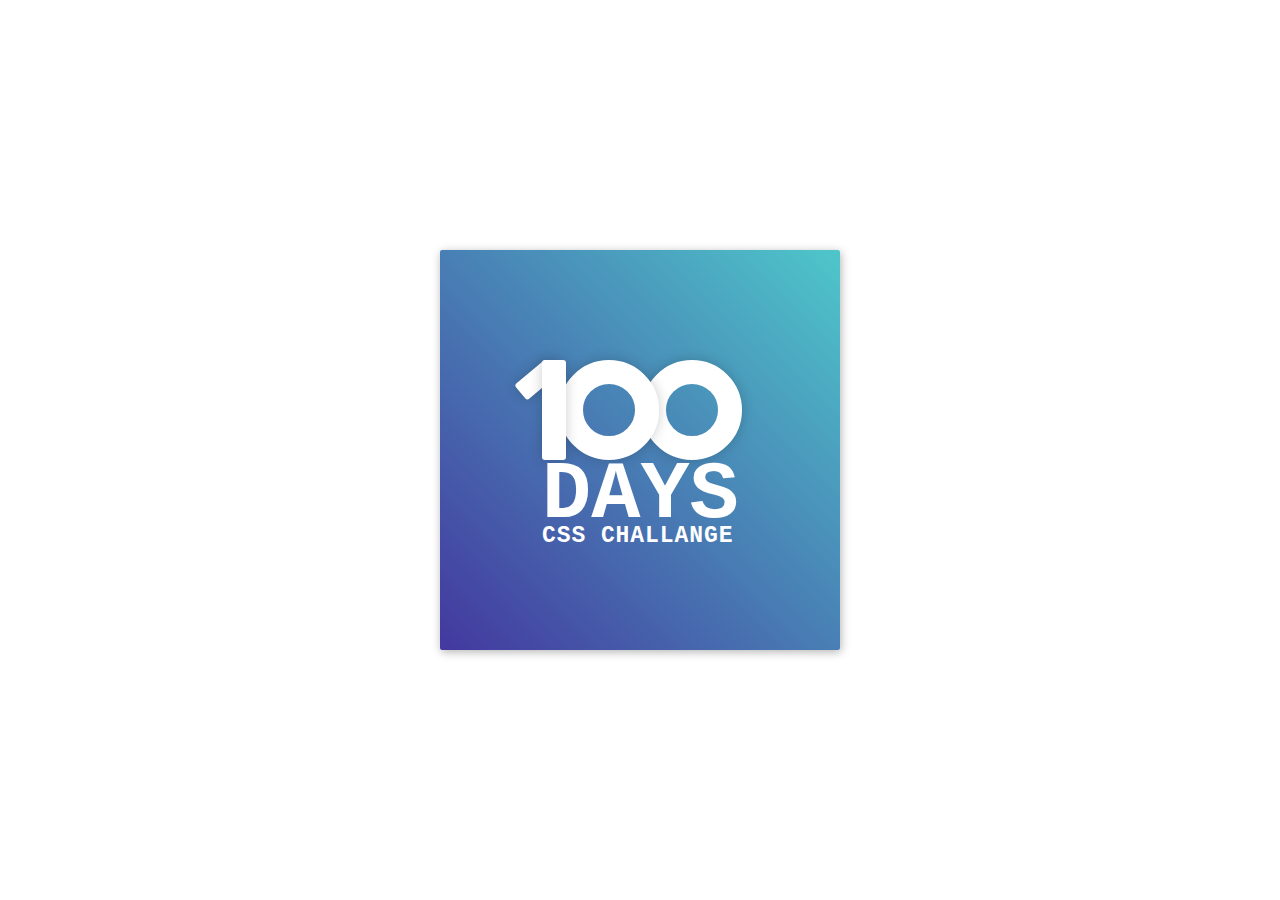
<file: #Day1/index.html>
<!DOCTYPE html>
<html lang="en">
<head>
    <meta charset="UTF-8">
    <meta name="viewport" content="width=device-width, initial-scale=1.0">
    <title>100 Day Of CSS | #Day 1</title>
    <!-- ! CSS -->
    <link rel="stylesheet" href="style.css">
</head>
<body>
    <div class="container">
        <div class="center">
        <div class="number">
            <div class="numberoneone"></div>
            <div class="numberonetwo"></div>
            <div class="numbertwo"></div>
            <div class="numberthree"></div>
        </div>
        <div class="days">DAYS</div>
        <div class="text">CSS CHALLANGE</div>
    </div>
</div>
</body>
</html>
</file>
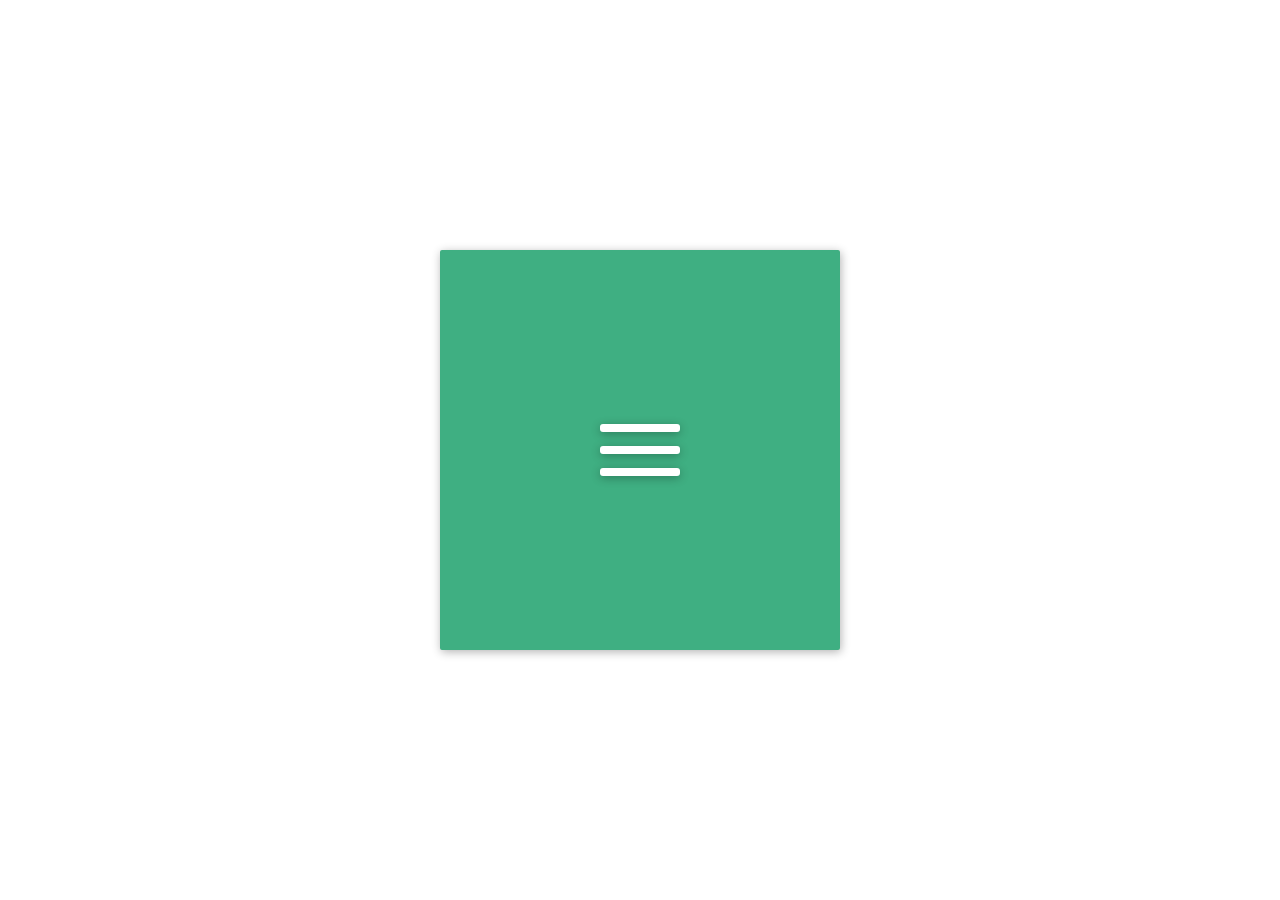
<file: #Day2/index.html>
<!DOCTYPE html>
<html lang="en">
<head>
    <meta charset="UTF-8">
    <meta name="viewport" content="width=device-width, initial-scale=1.0">
    <title>100 Day Of CSS | #Day 2</title>
    <!-- ! CSS -->
    <link rel="stylesheet" href="style.css">
</head>
<body>
    
    <div class="frame">
        <div class="center">
          <div class="menu-icon">
            <div class="line-1 no-animation"></div>
            <div class="line-2 no-animation"></div>
            <div class="line-3 no-animation"></div>
          </div>
        </div>
      </div>

    <!-- ! Javascript -->
    <script src="script.js"></script>
</body>
</html>
</file>
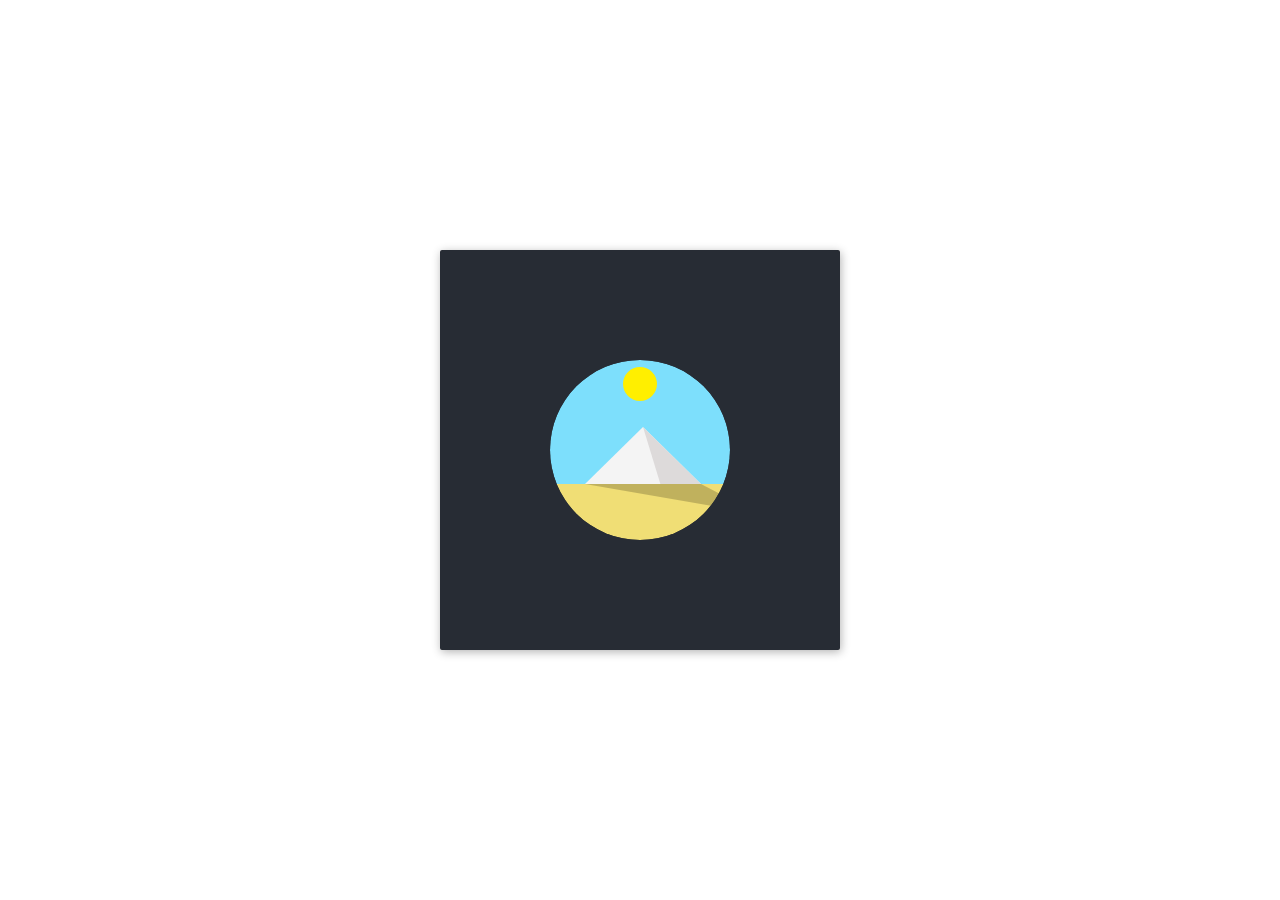
<file: #Day3/index.html>
<!DOCTYPE html>
<html lang="en">
<head>
    <meta charset="UTF-8">
    <meta name="viewport" content="width=device-width, initial-scale=1.0">
    <title>100 Day Of CSS | #Day3</title>
    <!-- ! CSS -->
    <link rel="stylesheet" href="style.css">
</head>
<body>
    <div class="frame">
  <div class="center">
    <div class="circle">
			<div class="sky"></div>
			<div class="sun"></div>
			<div class="side-left"></div>
			<div class="side-right"></div>
			<div class="shadow"></div>
			<div class="ground"></div>
		</div>
  </div>
</div>
</body>
</html>
</file>
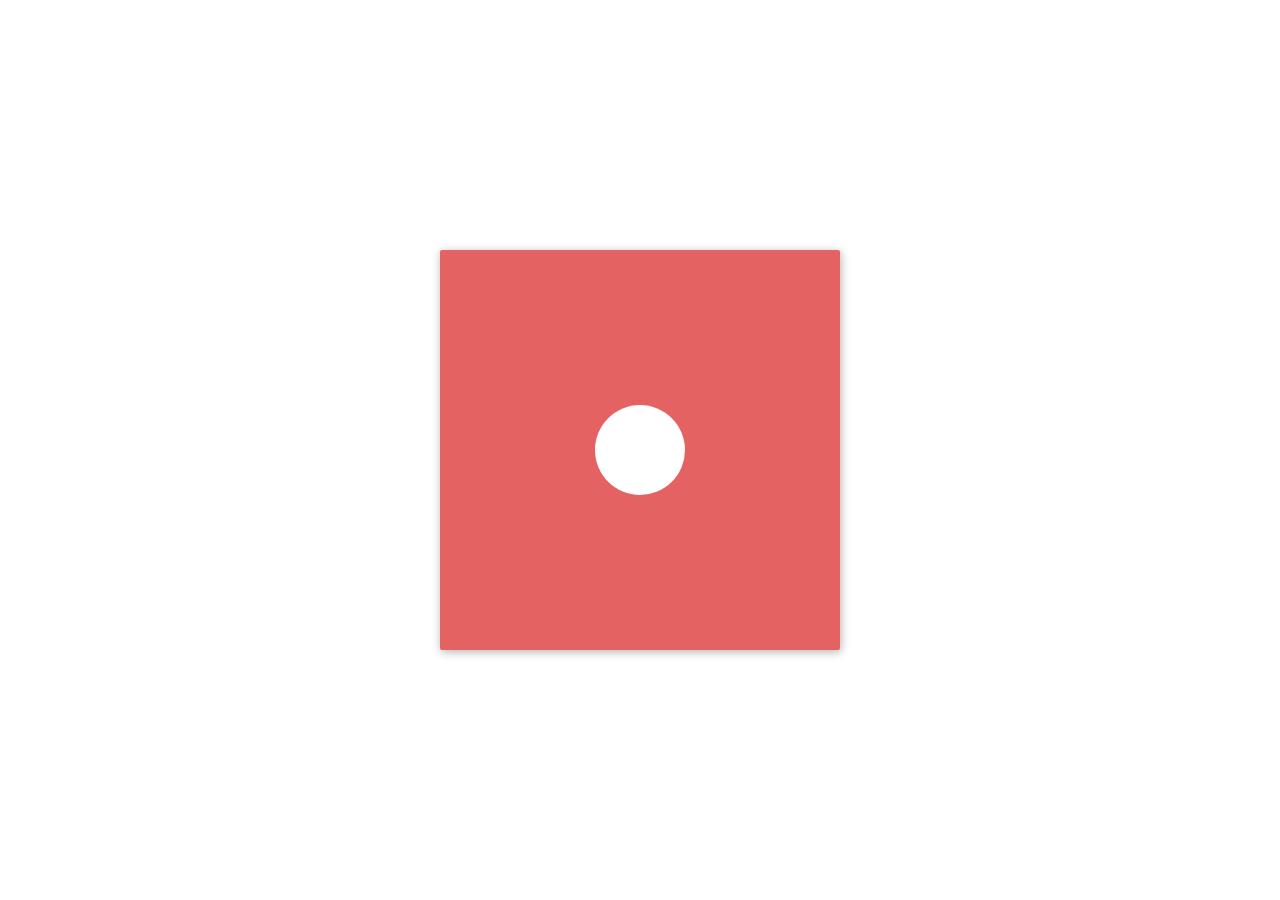
<file: #Day4/index.html>
<!DOCTYPE html>
<html lang="en">
<head>
    <meta charset="UTF-8">
    <meta name="viewport" content="width=device-width, initial-scale=1.0">
    <title>100 Day Of CSS | #Day4</title>
    <!-- ! CSS -->
    <link rel="stylesheet" href="style.css">
</head>
<body>
    <div class="frame">
        <div class="center">
              <div class="dot-1"></div>
              <div class="dot-2"></div>
              <div class="dot-3"></div>
        </div>
      </div>
</body>
</html>
</file>
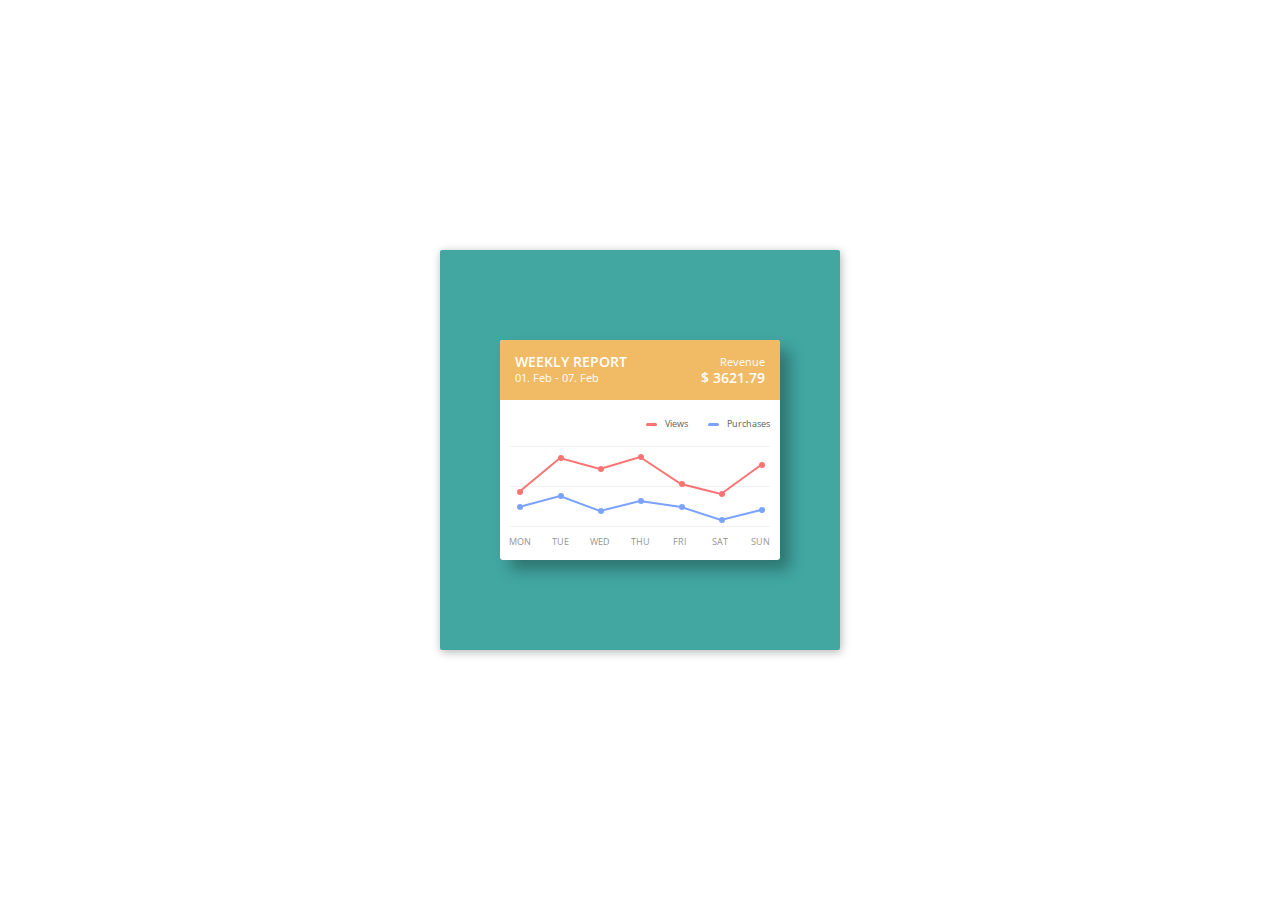
<file: #Day5/index.html>
<!DOCTYPE html>
<html lang="en">
<head>
    <meta charset="UTF-8">
    <meta name="viewport" content="width=device-width, initial-scale=1.0">
    <title>100 Day Of CSS | #Day 5</title>
    <!-- ! CSS -->
    <link rel="stylesheet" href="style.css">
</head>
<body>
    <div class="frame">
  <div class="card">
  	<div class="header">
			<span class="title big">Weekly report</span>
			<span class="date small">01. Feb - 07. Feb</span>
			<span class="type small">Revenue</span>
			<span class="value big">$ 3621.79</span>
		</div>
		<div class="clearfix"></div>
		<div class="parameter">
			<span class="red">Views</span>
			<span class="blue">Purchases</span>
		</div>
		<div class="statistic">
			<div class="line-1"></div>
			<div class="line-2"></div>
			<div class="line-3"></div>
			<div class="data red">
				<svg>
					<polyline points="9,46 50,12 90,23 130,11 171,38 211,48 251,19"></polyline>    
				</svg>
				<div class="points">
					<div class="point-1">
						<div class="tooltip">458</div>
					</div>
					<div class="point-2">
						<div class="tooltip">812</div>
					</div>
					<div class="point-3">
						<div class="tooltip">746</div>
					</div>
					<div class="point-4">
						<div class="tooltip">877</div>
					</div>
					<div class="point-5">
						<div class="tooltip">517</div>
					</div>
					<div class="point-6">
						<div class="tooltip">434</div>
					</div>
					<div class="point-7">
						<div class="tooltip">458</div>
					</div>
				</div>
			</div>
			<div class="data blue">
				<svg>
					<polyline points="9,61 50,50 90,65 130,55 171,61 211,74 251,64"></polyline>    
				</svg>
				<div class="points">
					<div class="point-1">
						<div class="tooltip">26</div>
					</div>
					<div class="point-2">
						<div class="tooltip">41</div>
					</div>
					<div class="point-3">
						<div class="tooltip">22</div>
					</div>
					<div class="point-4">
						<div class="tooltip">36</div>
					</div>
					<div class="point-5">
						<div class="tooltip">25</div>
					</div>
					<div class="point-6">
						<div class="tooltip">13</div>
					</div>
					<div class="point-7">
						<div class="tooltip">20</div>
					</div>
				</div>
			</div>
		</div>
		<div class="days">
			<span class="day">Mon</span>
			<span class="day">Tue</span>
			<span class="day">Wed</span>
			<span class="day">Thu</span>
			<span class="day">Fri</span>
			<span class="day">Sat</span>
			<span class="day">Sun</span>
		</div>
  </div>
</div>
</body>
</html>
</file>
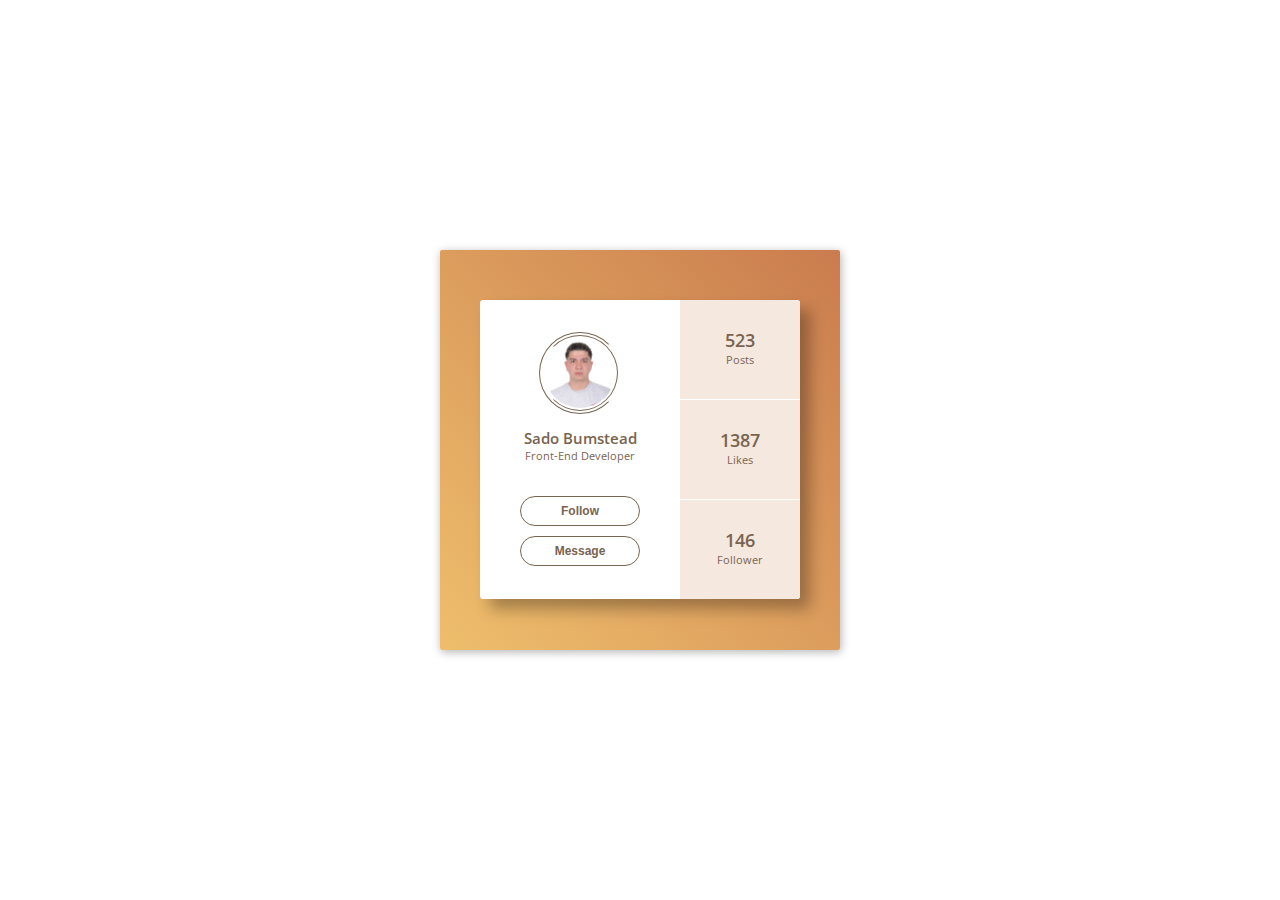
<file: #Day6/index.html>
<!DOCTYPE html>
<html lang="en">
<head>
    <meta charset="UTF-8">
    <meta name="viewport" content="width=device-width, initial-scale=1.0">
    <title>100 Day Of Css | #Day 6</title>
    <!-- ! CSS -->
    <link rel="stylesheet" href="style.css">
</head>
<body>
    <div class="frame">
        <div class="center">
            <div class="profile">
                <div class="image">
                    <div class="circle-1"></div>
                    <div class="circle-2"></div>
                    <img src="./img/cv.jpg" width="70" height="70" alt="SadoBumstead">
                </div>
                <div class="name">Sado Bumstead</div>
                <div class="job">Front-End Developer</div>
                <div class="actions">
                    <button class="btn">Follow</button>
                    <button class="btn">Message</button>
                </div>
            </div>
            <div class="stats">
                <div class="box">
                    <span class="value">523</span>
                    <span class="parameter">Posts</span>
                </div>
                <div class="box">
                    <span class="value">1387</span>
                    <span class="parameter">Likes</span>
                </div>
                <div class="box">
                    <span class="value">146</span>
                    <span class="parameter">Follower</span>
                </div>
            </div>
        </div>
    </div>
</body>
</html>
</file>
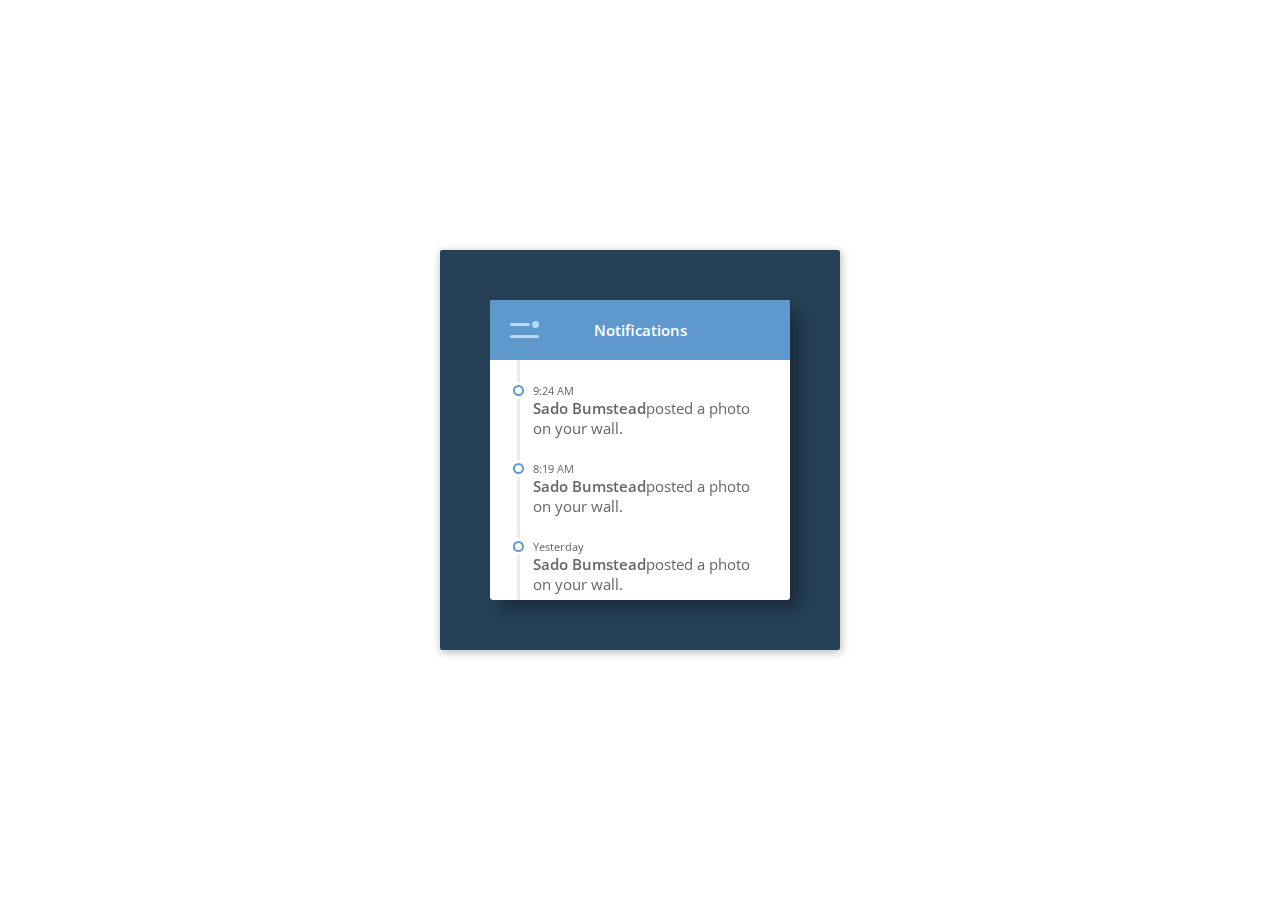
<file: #Day7/index.html>
<!DOCTYPE html>
<html lang="en">
  <head>
    <meta charset="UTF-8" />
    <meta name="viewport" content="width=device-width, initial-scale=1.0" />
    <title>#Day 7</title>
    <link rel="stylesheet" href="style.css">
  </head>
  <body>
    <div class="frame">
        <div class="panel">
            <div class="header">
                <div class="menu-icon">
                    <div class="dash-top"></div>
                    <div class="dash-bottom"></div>
                    <div class="circle"></div>
                </div>
                <span class="title">Notifications</span>
                <input type="text" class="search-input" placeholder="Search...">
                <div class="fa fa-search search-icon"></div>
            </div>
            <div class="notifications clearfix">
            <div class="line"></div>
            <div class="notification">
                <div class="circle"></div>
                <span class="time">9:24 AM</span>
                <p><b>Sado Bumstead</b>posted a photo on your wall.</p>
            </div>
            <div class="notification">
                <div class="circle"></div>
                <span class="time">8:19 AM</span>
                <p><b>Sado Bumstead</b>posted a photo on your wall.</p>
            </div>
            <div class="notification">
                <div class="circle"></div>
                <span class="time">Yesterday</span>
                <p><b>Sado Bumstead</b>posted a photo on your wall.</p>
            </div>
        </div>
        </div>
        <div class="menu">
            <ul>
                <li><span class="fa fa-dashboard"></span>Dashboard</li>
                <li><span class="fa fa-user"></span>Profile</li>
                <li><span class="fa fa-bell"></span>Notifications</li>
                <li><span class="fa fa-comments"></span>Messages</li>
                <li><span class="fa fa-gear"></span>Settings</li>
            </ul>
        </div>
    </div>
    <script src="script.js"></script>
  </body>
</html>
</file>
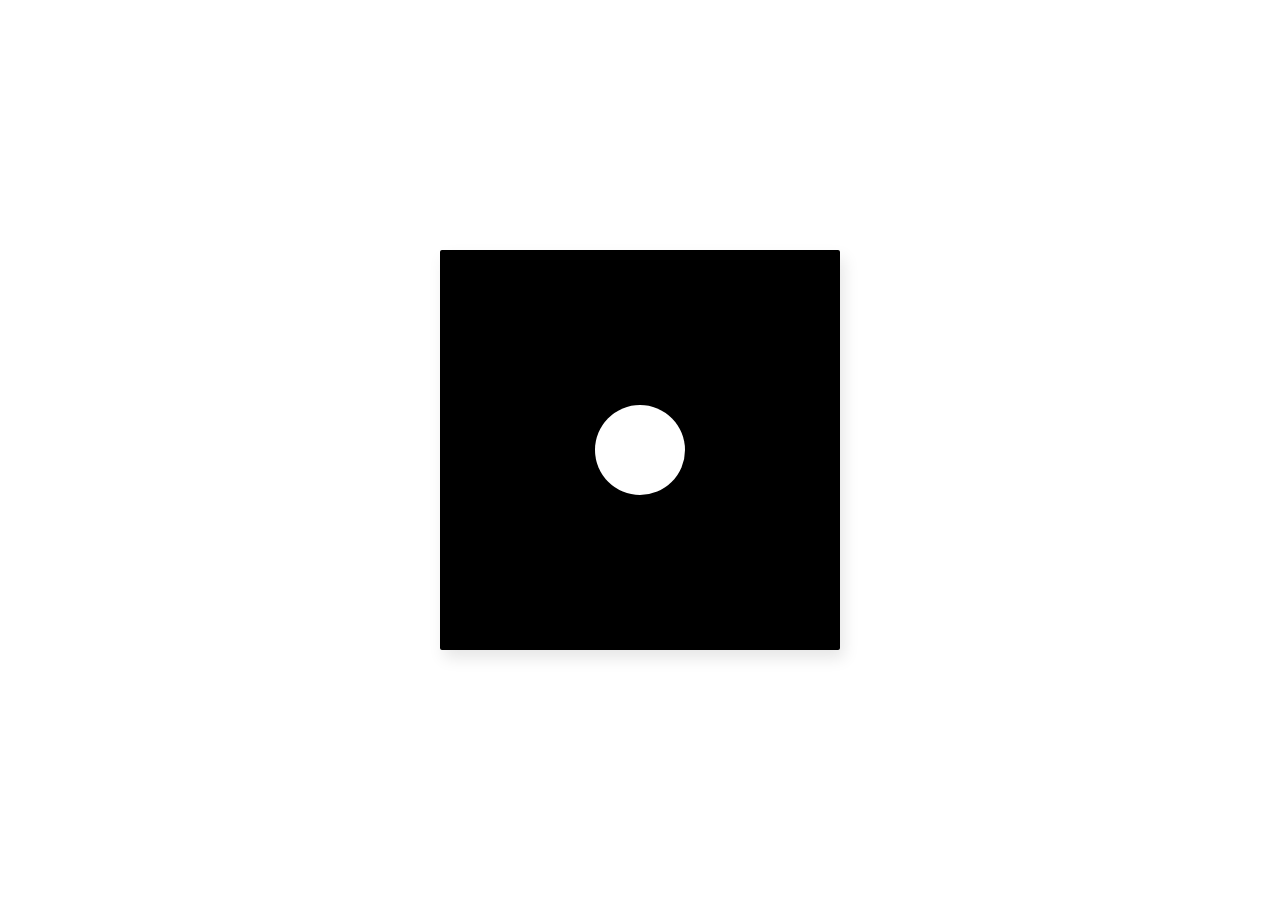
<file: #Day8/index.html>
<!DOCTYPE html>
<html lang="en">
<head>
    <meta charset="UTF-8">
    <meta name="viewport" content="width=device-width, initial-scale=1.0">
    <title>Day #8</title>
    <!-- ! CSS -->
    <link rel="stylesheet" href="style.css">
</head>
<body>
    <div class="frame">
        <div class="center">
              
              <div class="circle c1"></div>
              <div class="circle c2"></div>
              <div class="circle c3"></div>
              <div class="circle c4"></div>
              <div class="circle c5"></div>
              <div class="circle c6"></div>
              <div class="circle c7"></div>
              <div class="circle c8"></div>
              <div class="circle c9"></div>
              <div class="circle c10"></div>
              <div class="circle c10"></div>
        </div>
      </div>
</body>
</html>
</file>
<file: #Day1/style.css>
* {
  box-sizing: border-box;
  margin: 0;
  padding: 0;
}

.container {
  position: absolute;
  top: 50%;
  left: 50%;
  width: 400px;
  height: 400px;
  margin-top: -200px;
  margin-left: -200px;
  border-radius: 2px;
  box-shadow: 1px 2px 10px 0px rgba(0, 0, 0, 0.3);
  background: #43389f;
  background: -webkit-linear-gradient(bottom left, #43389f 0%, #4ec6ca 100%);
  background: -moz-linear-gradient(bottom left, #43389f 0%, #4ec6ca 100%);
  background: -o-linear-gradient(bottom left, #43389f 0%, #4ec6ca 100%);
  background: linear-gradient(to top right, #43389f 0%, #4ec6ca 100%);
  filter: progid:DXImageTransform.Microsoft.gradient( startColorstr='#43389F', endColorstr='#4ec6ca',GradientType=1 );
  font-family: "Courier New", "Courier", sans-serif;
  color: #fff;
  -webkit-font-smoothing: antialiased;
  -moz-osx-font-smoothing: grayscale;
}
.center {
  position: absolute;
  top: 50.8%;
  left: 50.5%;
  transform: translate(-50%, -50%);
}

.number {
  position: relative;
  height: 100px;
  width: 200px;
}

.numberoneone {
  position: absolute;
  z-index: 1;
  top: 0;
  left: -16px;
  height: 40px;
  width: 20px;
  background: #fff;
  border-radius: 3px;
  transform: rotate(50deg);
  box-shadow: 0 0 13px 0 rgba(0, 0, 0, 0.2);
}

.numberonetwo {
  position: absolute;
  z-index: 10;
  top: 0;
  left: 0px;
  height: 100px;
  width: 24px;
  background: #fff;
  border-radius: 3px;
  box-shadow: 0 0 13px 0 rgba(0, 0, 0, 0.2);
}

.numbertwo,
.numberthree {
  position: absolute;
  z-index: 8;
  top: 0;
  left: 17px;
  height: 100px;
  width: 100px;
  border-radius: 50%;
  border: 24px solid #fff;
  box-shadow: 0 0 13px 0 rgba(0, 0, 0, 0.2);
}

.numberthree {
  z-index: 6;
  left: 100px;
}

.days {
  position: relative;
  z-index: 20;
  display: block;
  font-size: 82px;
  line-height: 60px;
  text-transform: uppercase;
  font-weight: 700;
  margin-top: 6px;
}

.text {
  position: relative;
  z-index: 20;
  display: block;
  font-size: 23px;
  line-height: 20px;
  text-transform: uppercase;
  font-weight: 700;
  letter-spacing: 0.04em;
}
</file>
<file: #Day2/style.css>
.frame {
  position: absolute;
  top: 50%;
  left: 50%;
  width: 400px;
  height: 400px;
  margin-top: -200px;
  margin-left: -200px;
  border-radius: 2px;
  box-shadow: 1px 2px 10px 0px rgba(0, 0, 0, 0.3);
  background: #3FAF82;
  color: #fff;
}

.center {
  position: absolute;
  top: 50%;
  left: 50%;
  transform: translate(-50%, -50%);
}

.menu-icon {
  width: 80px;
  height: 52px;
  cursor: pointer;
  z-index: 50;
}
.menu-icon .line-1,
.menu-icon .line-2,
.menu-icon .line-3 {
  height: 8px;
  width: 100%;
  background-color: #fff;
  border-radius: 3px;
  box-shadow: 0 2px 10px 0 rgba(0, 0, 0, 0.3);
  transition: background-color 0.2s ease-in-out;
}
.menu-icon .line-1 {
  animation: animate-line-1-rev 0.7s ease-in-out;
}
.menu-icon .line-2 {
  margin: 14px 0;
  animation: animate-line-2-rev 0.7s ease-in-out;
}
.menu-icon .line-3 {
  animation: animate-line-3-rev 0.7s ease-in-out;
}
.menu-icon:hover .line-1,
.menu-icon:hover .line-2,
.menu-icon:hover .line-3 {
  background-color: #fff;
}
.menu-icon.active .line-1,
.menu-icon.active .line-2,
.menu-icon.active .line-3 {
  background-color: #fff;
}
.menu-icon.active .line-1 {
  animation: animate-line-1 0.7s cubic-bezier(0.3, 1, 0.7, 1) forwards;
}
.menu-icon.active .line-2 {
  animation: animate-line-2 0.7s cubic-bezier(0.3, 1, 0.7, 1) forwards;
}
.menu-icon.active .line-3 {
  animation: animate-line-3 0.7s cubic-bezier(0.3, 1, 0.7, 1) forwards;
}

.no-animation {
  -webkit-animation: none !important;
  animation: none !important;
}

@keyframes animate-line-1 {
  0% {
    transform: translate3d(0, 0, 0) rotate(0deg);
  }
  50% {
    transform: translate3d(0, 22px, 0) rotate(0);
  }
  100% {
    transform: translate3d(0, 22px, 0) rotate(45deg);
  }
}
@keyframes animate-line-2 {
  0% {
    transform: scale(1);
    opacity: 1;
  }
  100% {
    transform: scale(0);
    opacity: 0;
  }
}
@keyframes animate-line-3 {
  0% {
    transform: translate3d(0, 0, 0) rotate(0deg);
  }
  50% {
    transform: translate3d(0, -22px, 0) rotate(0);
  }
  100% {
    transform: translate3d(0, -22px, 0) rotate(135deg);
  }
}
@keyframes animate-line-1-rev {
  0% {
    transform: translate3d(0, 22px, 0) rotate(45deg);
  }
  50% {
    transform: translate3d(0, 22px, 0) rotate(0);
  }
  100% {
    transform: translate3d(0, 0, 0) rotate(0deg);
  }
}
@keyframes animate-line-2-rev {
  0% {
    transform: scale(0);
    opacity: 0;
  }
  100% {
    transform: scale(1);
    opacity: 1;
  }
}
@keyframes animate-line-3-rev {
  0% {
    transform: translate3d(0, -22px, 0) rotate(135deg);
  }
  50% {
    transform: translate3d(0, -22px, 0) rotate(0);
  }
  100% {
    transform: translate3d(0, 0, 0) rotate(0deg);
  }
}

/*# sourceMappingURL=style.css.map */
</file>
<file: #Day3/style.css>
.frame {
  position: absolute;
  top: 50%;
  left: 50%;
  width: 400px;
  height: 400px;
  margin-top: -200px;
  margin-left: -200px;
  border-radius: 2px;
  box-shadow: 1px 2px 10px 0px rgba(0, 0, 0, 0.3);
  background: #272C34;
  color: #fff;
}

.center {
  position: absolute;
  top: 50%;
  left: 50%;
  transform: translate(-50%, -50%);
}

.circle {
  position: relative;
  overflow: hidden;
  clip-path: circle(90px at 90px 90px);
  width: 180px;
  height: 180px;
  border-radius: 50%;
}
.circle .sky {
  position: absolute;
  z-index: 0;
  top: 0;
  left: 0;
  right: 0;
  height: 124px;
  background: #7DDFFC;
  animation: sky-turns-black 4s cubic-bezier(0.4, 0, 0.49, 1) infinite;
}
.circle .sun {
  position: absolute;
  z-index: 2;
  top: 7px;
  left: 73px;
  width: 34px;
  height: 34px;
  border-radius: 50%;
  background: #FFEF00;
  transform-origin: 50% 400%;
  animation: sun-goes-down 4s cubic-bezier(0.4, 0, 0.49, 1) infinite;
}
.circle .side-left {
  position: absolute;
  top: 67px;
  left: 35px;
  height: 57px;
  width: 116px;
  background: #F4F4F4;
  clip-path: polygon(0% 100%, 100% 100%, 50% 0%);
  animation: pyramide-shading 4s cubic-bezier(0.4, 0, 0.49, 1) infinite;
}
.circle .side-right {
  position: absolute;
  top: 67px;
  left: 93px;
  height: 57px;
  width: 58px;
  background: #DDDADA;
  clip-path: polygon(30% 100%, 100% 100%, 0% 0%);
  animation: pyramide-shading 4s cubic-bezier(0.4, 0, 0.49, 1) infinite reverse;
}
.circle .shadow {
  position: absolute;
  z-index: 2;
  top: 124px;
  left: -80px;
  height: 30px;
  width: 360px;
  background: rgba(0, 0, 0, 0.2);
  transform-origin: 50% 0%;
  clip-path: polygon(115px 0%, 231px 0%, 80% 100%);
  animation: shadow-on-the-floor 4s cubic-bezier(0.4, 0, 0.49, 1) infinite;
}
.circle .ground {
  position: absolute;
  z-index: 1;
  bottom: 0;
  left: 0;
  right: 0;
  height: 56px;
  background: #F0DE75;
  animation: fading-sand 4s cubic-bezier(0.4, 0, 0.49, 1) infinite;
}

@keyframes sun-goes-down {
  0% {
    background: #F57209;
    transform: rotate(-70deg);
  }
  30% {
    background: #FFEF00;
    transform: rotate(-28deg);
  }
  70% {
    background: #FFEF00;
  }
  100% {
    background: #F57209;
    transform: rotate(70deg);
  }
}
@keyframes sky-turns-black {
  0% {
    background: #272C34;
  }
  30% {
    background: #7DDFFC;
  }
  70% {
    background: #7DDFFC;
  }
  100% {
    background: #272C34;
  }
}
@keyframes pyramide-shading {
  0% {
    background: #272C34;
  }
  30% {
    background: #F4F4F4;
  }
  70% {
    background: #DDDADA;
  }
  100% {
    background: #272C34;
  }
}
@keyframes shadow-on-the-floor {
  0% {
    transform: scaleY(0);
    clip-path: polygon(115px 0%, 231px 0%, 100% 100%);
  }
  30% {
    transform: scaleY(1);
    clip-path: polygon(115px 0%, 231px 0%, 80% 100%);
  }
  55% {
    transform: scaleY(0.4);
  }
  75% {
    transform: scaleY(1);
  }
  100% {
    transform: scaleY(0);
    clip-path: polygon(115px 0%, 231px 0%, 0% 100%);
  }
}
@keyframes fading-sand {
  0% {
    background: #272C34;
  }
  30% {
    background: #F0DE75;
  }
  70% {
    background: #F0DE75;
  }
  100% {
    background: #272C34;
  }
}

/*# sourceMappingURL=style.css.map */
</file>
<file: #Day4/style.css>
.frame {
  position: absolute;
  top: 50%;
  left: 50%;
  width: 400px;
  height: 400px;
  margin-top: -200px;
  margin-left: -200px;
  border-radius: 2px;
  box-shadow: 1px 2px 10px 0px rgba(0, 0, 0, 0.3);
  background: #E56262;
  color: #fff;
}

.center {
  position: absolute;
  width: 220px;
  height: 220px;
  top: 90px;
  left: 90px;
}

.dot-1 {
  position: absolute;
  z-index: 3;
  width: 30px;
  height: 30px;
  top: 95px;
  left: 95px;
  background: #fff;
  border-radius: 50%;
  animation-fill-mode: both;
  animation: jump-jump-1 2s cubic-bezier(0.21, 0.98, 0.6, 0.99) infinite alternate;
}

.dot-2 {
  position: absolute;
  z-index: 2;
  width: 60px;
  height: 60px;
  top: 80px;
  left: 80px;
  background: #fff;
  border-radius: 50%;
  animation-fill-mode: both;
  animation: jump-jump-2 2s cubic-bezier(0.21, 0.98, 0.6, 0.99) infinite alternate;
}

.dot-3 {
  position: absolute;
  z-index: 1;
  width: 90px;
  height: 90px;
  top: 65px;
  left: 65px;
  background: #fff;
  border-radius: 50%;
  animation-fill-mode: both;
  animation: jump-jump-3 2s cubic-bezier(0.21, 0.98, 0.6, 0.99) infinite alternate;
}

@keyframes jump-jump-1 {
  0%, 70% {
    box-shadow: 2px 2px 3px 2px rgba(0, 0, 0, 0.2);
    transform: scale(0);
  }
  100% {
    box-shadow: 10px 10px 15px 0 rgba(0, 0, 0, 0.3);
    transform: scale(1);
  }
}
@keyframes jump-jump-2 {
  0%, 40% {
    box-shadow: 2px 2px 3px 2px rgba(0, 0, 0, 0.2);
    transform: scale(0);
  }
  100% {
    box-shadow: 10px 10px 15px 0 rgba(0, 0, 0, 0.3);
    transform: scale(1);
  }
}
@keyframes jump-jump-3 {
  0%, 10% {
    box-shadow: 2px 2px 3px 2px rgba(0, 0, 0, 0.2);
    transform: scale(0);
  }
  100% {
    box-shadow: 10px 10px 15px 0 rgba(0, 0, 0, 0.3);
    transform: scale(1);
  }
}

/*# sourceMappingURL=style.css.map */
</file>
<file: #Day5/style.css>
@import url(https://fonts.googleapis.com/css?family=Open+Sans:600,400);
.frame {
  position: absolute;
  top: 50%;
  left: 50%;
  width: 400px;
  height: 400px;
  margin-top: -200px;
  margin-left: -200px;
  border-radius: 2px;
  box-shadow: 1px 2px 10px 0px rgba(0, 0, 0, 0.3);
  background: #42A7A1;
  font-family: "Open Sans", Helvetica, sans-serif;
  color: #fff;
  -webkit-font-smoothing: antialiased;
  -moz-osx-font-smoothing: grayscale;
}

.card {
  position: absolute;
  top: 90px;
  left: 60px;
  height: 220px;
  width: 280px;
  background: #fff;
  border-radius: 3px;
  box-shadow: 10px 10px 15px 0 rgba(0, 0, 0, 0.3);
  overflow: hidden;
}
.card .header {
  position: relative;
  height: 60px;
  width: 100%;
  background: #F1BA64;
  color: #fff;
}
.card .header .big {
  position: absolute;
  font-weight: 600;
  font-size: 14px;
  text-transform: uppercase;
}
.card .header .small {
  position: absolute;
  font-weight: 400;
  font-size: 11px;
}
.card .header .title {
  top: 12px;
  left: 15px;
}
.card .header .date {
  top: 30px;
  left: 15px;
}
.card .header .type {
  top: 14px;
  right: 15px;
}
.card .header .value {
  top: 28px;
  right: 15px;
}
.card .parameter {
  text-align: right;
  padding: 10px 0 14px 0;
}
.card .parameter span {
  position: relative;
  font-size: 9px;
  color: #606060;
  line-height: 13px;
  padding: 0 10px 0 25px;
}
.card .parameter span:before {
  position: absolute;
  left: 6px;
  top: 6px;
  display: block;
  content: "";
  width: 11px;
  height: 3px;
  border-radius: 3px;
}
.card .parameter .red:before {
  background: #FA7373;
}
.card .parameter .blue:before {
  background: #7BA2FF;
}
.card .statistic {
  position: relative;
  height: 81px;
  width: 260px;
  margin: 0 auto;
}
.card .statistic .line-1, .card .statistic .line-3, .card .statistic .line-2 {
  position: absolute;
  top: 0;
  left: 0;
  right: 0;
  height: 1px;
  background: #F2F2F2;
}
.card .statistic .line-2 {
  top: 40px;
}
.card .statistic .line-3 {
  top: inherit;
  bottom: 0;
}
.card .statistic .data svg {
  position: absolute;
  top: 0;
  left: 0;
  right: 0;
  bottom: 0;
}
.card .statistic .data polyline {
  fill: none;
  stroke-width: 2;
  stroke-linecap: round;
}
.card .statistic .data.red polyline {
  stroke: #FA7373;
}
.card .statistic .data.blue polyline {
  stroke: #7BA2FF;
}
.card .statistic .data .tooltip {
  position: absolute;
  bottom: 13px;
  left: 50%;
  transform: translate3d(-50%, 10px, 0);
  font-weight: 600;
  font-size: 11px;
  line-height: 11px;
  color: #fff;
  padding: 8px 6px;
  border-radius: 3px;
  visibility: hidden;
  opacity: 0;
  transition: transform 0.4s ease-out 0s, opacity 0.4s ease-out 0s;
}
.card .statistic .data .tooltip:after {
  position: absolute;
  display: block;
  content: "";
  height: 6px;
  width: 6px;
  left: 50%;
  margin-left: -3px;
  bottom: -3px;
  transform: rotate(45deg);
}
.card .statistic .data [class^=point-] {
  position: absolute;
  width: 6px;
  height: 6px;
  border-radius: 3px;
  cursor: pointer;
  z-index: 10;
}
.card .statistic .data [class^=point-]:hover .tooltip {
  visibility: visible;
  opacity: 1;
  transform: translate3d(-50%, 0, 0);
}
.card .statistic .data.red [class^=point-], .card .statistic .data.red .tooltip, .card .statistic .data.red .tooltip:after {
  background: #FA7373;
}
.card .statistic .data.red .point-1 {
  left: 7px;
  top: 43px;
}
.card .statistic .data.red .point-2 {
  left: 48px;
  top: 9px;
}
.card .statistic .data.red .point-3 {
  left: 88px;
  top: 20px;
}
.card .statistic .data.red .point-4 {
  left: 128px;
  top: 8px;
}
.card .statistic .data.red .point-5 {
  left: 169px;
  top: 35px;
}
.card .statistic .data.red .point-6 {
  left: 209px;
  top: 45px;
}
.card .statistic .data.red .point-7 {
  left: 249px;
  top: 16px;
}
.card .statistic .data.blue [class^=point-], .card .statistic .data.blue .tooltip, .card .statistic .data.blue .tooltip:after {
  background: #7BA2FF;
}
.card .statistic .data.blue .point-1 {
  left: 7px;
  top: 58px;
}
.card .statistic .data.blue .point-2 {
  left: 48px;
  top: 47px;
}
.card .statistic .data.blue .point-3 {
  left: 88px;
  top: 62px;
}
.card .statistic .data.blue .point-4 {
  left: 128px;
  top: 52px;
}
.card .statistic .data.blue .point-5 {
  left: 169px;
  top: 58px;
}
.card .statistic .data.blue .point-6 {
  left: 209px;
  top: 71px;
}
.card .statistic .data.blue .point-7 {
  left: 249px;
  top: 61px;
}
.card .days {
  width: 280px;
  margin: 0 auto;
}
.card .days .day {
  display: block;
  float: left;
  width: 14.2857142857%;
  font-size: 9px;
  color: #949494;
  line-height: 30px;
  text-transform: uppercase;
  text-align: center;
}

/*# sourceMappingURL=style.css.map */
</file>
<file: #Day6/style.css>
@import url(https://fonts.googleapis.com/css?family=Open+Sans:600,300);
.frame {
  position: absolute;
  top: 50%;
  left: 50%;
  width: 400px;
  height: 400px;
  margin-top: -200px;
  margin-left: -200px;
  border-radius: 2px;
  box-shadow: 1px 2px 10px 0px rgba(0, 0, 0, 0.3);
  background: #ca7c4e;
  background: -webkit-gradient(bottom left, #eebe6c 100%, #ca7c4e 100%);
  background: -moz-linear-gradient(bottom left, #eebe6c 0%, #ca7c4e 100%);
  background: -o-linear-gradient(bottom left, #eebe6c 0%, #ca7c4e 100%);
  background: linear-gradient(to top right, #eebe6c 0%, #ca7c4e 100%);
  filter: progid:DXImageTransform.Microsoft.gradient( startColorstr="#EEBE6C", endColorstr="#CA7C4E",GradientType=1 );
  color: #786450;
  font-family: "Open Sans", Helvetica, sans-serif;
  -webkit-font-smoothing: antialiased;
  -moz-osx-font-smoothing: grayscale;
}
.frame .center {
  position: absolute;
  top: 50px;
  left: 40px;
  height: 299px;
  width: 320px;
  background: #fff;
  border-radius: 3px;
  overflow: hidden;
  box-shadow: 10px 10px 15px 0 rgba(0, 0, 0, 0.3);
}
.frame .profile {
  float: left;
  width: 200px;
  height: 320px;
  text-align: center;
}
.frame .profile .image {
  position: relative;
  width: 70px;
  height: 70px;
  margin: 38px auto 0 auto;
}
.frame .profile .image .circle-1, .frame .profile .image .circle-2 {
  position: absolute;
  box-sizing: border-box;
  width: 76px;
  height: 76px;
  top: -3px;
  left: -3px;
  border-width: 1px;
  border-style: solid;
  border-color: #786450 #786450 #786450 transparent;
  border-radius: 50%;
  transition: all 1.5s ease-in-out;
}
.frame .profile .image .circle-2 {
  width: 82px;
  height: 82px;
  top: -6px;
  left: -6px;
  border-color: #786450 transparent #786450 #786450;
}
.frame .profile .image img {
  display: block;
  border-radius: 50%;
  background: #F5E8DF;
}
.frame .profile .image:hover {
  cursor: pointer;
}
.frame .profile .image:hover .circle-1, .frame .profile .image:hover .circle-2 {
  transform: rotate(360deg);
}
.frame .profile .image:hover .circle-2 {
  transform: rotate(-360deg);
}
.frame .profile .name {
  font-size: 15px;
  font-weight: 600;
  margin-top: 20px;
}
.frame .profile .job {
  font-size: 11px;
  line-height: 15px;
}
.frame .profile .actions {
  margin-top: 33px;
}
.frame .profile .actions .btn {
  display: block;
  width: 120px;
  height: 30px;
  margin: 0 auto 10px auto;
  background: none;
  border: 1px solid #786450;
  border-radius: 15px;
  font-size: 12px;
  font-weight: 600;
  box-sizing: border-box;
  transition: all 0.3s ease-in-out;
  color: #786450;
}
.frame .profile .actions .btn:hover {
  background: #786450;
  color: #fff;
}
.frame .stats {
  float: left;
}
.frame .stats .box {
  box-sizing: border-box;
  width: 120px;
  height: 99px;
  background: #F5E8DF;
  text-align: center;
  padding-top: 28px;
  transition: all 0.4s ease-in-out;
}
.frame .stats .box:hover {
  background: #E1CFC2;
  cursor: pointer;
}
.frame .stats .box:nth-child(2) {
  margin: 1px 0;
}
.frame .stats span {
  display: block;
}
.frame .stats .value {
  font-size: 18px;
  font-weight: 600;
}
.frame .stats .parameter {
  font-size: 11px;
}

/*# sourceMappingURL=style.css.map */
</file>
<file: #Day7/style.css>
@import url(https://fonts.googleapis.com/css?family=Open+Sans:600,400);
.frame {
  position: absolute;
  top: 50%;
  left: 50%;
  width: 400px;
  height: 400px;
  margin-top: -200px;
  margin-left: -200px;
  border-radius: 2px;
  box-shadow: 1px 2px 10px 0px rgba(0, 0, 0, 0.3);
  background: #264057;
  color: #666666;
  font-family: "Open Sans", Helvetica, sans-serif;
  -webkit-font-smoothing: antialiased;
  -moz-osx-font-smoothing: grayscale;
  overflow: hidden;
}

.panel {
  position: absolute;
  z-index: 2;
  height: 300px;
  width: 300px;
  top: 50px;
  left: 50px;
  background: #fff;
  border-radius: 3px;
  overflow: hidden;
  box-shadow: 10px 10px 15px 0 rgba(0, 0, 0, 0.3);
  transition: all 0.5s ease-in-out;
}
.panel.show-menu {
  transform: translate3d(150px, 0, 0);
}
.panel .header {
  height: 60px;
  width: 100%;
  background: #5F98CD;
}
.panel .header .menu-icon {
  position: absolute;
  width: 29px;
  height: 15px;
  top: 23px;
  left: 20px;
  cursor: pointer;
}
.panel .header .menu-icon:hover .dash-top,
.panel .header .menu-icon:hover .dash-bottom,
.panel .header .menu-icon:hover .circle {
  background: #fff;
}
.panel .header .menu-icon .dash-top, .panel .header .menu-icon .dash-bottom {
  position: absolute;
  width: 20px;
  height: 3px;
  top: 0;
  left: 0;
  background: #B2DAFF;
  border-radius: 3px;
  transition: all 0.2s ease-in-out;
}
.panel .header .menu-icon .dash-bottom {
  width: 29px;
  top: auto;
  bottom: 0;
}
.panel .header .menu-icon .circle {
  position: absolute;
  height: 7px;
  width: 7px;
  border-radius: 4px;
  top: -2px;
  right: 0;
  background: #B2DAFF;
  transition: all 0.2s ease-in-out;
}
.panel .header .title {
  display: block;
  text-align: center;
  line-height: 60px;
  color: #fff;
  font-weight: 600;
  font-size: 15px;
}
.panel .header .search-input {
  box-sizing: border-box;
  position: absolute;
  top: 13px;
  right: 55px;
  width: 230px;
  height: 34px;
  border-radius: 17px;
  border: none;
  background: #fff;
  padding: 0 17px;
  font-size: 13px;
  color: #666;
  transition: all 0.3s ease-in-out;
  transform: translateX(15px);
  opacity: 0;
  pointer-events: none;
}
.panel .header .search-input:focus {
  outline: none;
}
.panel .header .search-input.active {
  transform: translateX(0);
  opacity: 1;
  pointer-events: all;
}
.panel .header .search-icon {
  position: absolute;
  z-index: 2;
  font-size: 21px;
  color: #B2DAFF;
  top: 18px;
  right: 20px;
  transition: all 0.3s ease;
  cursor: pointer;
}
.panel .header .search-icon:hover {
  color: #fff;
}
.panel .notifications {
  position: relative;
  height: 100%;
  overflow: hidden;
}
.panel .notifications .line {
  position: absolute;
  top: 0;
  left: 27px;
  bottom: 0;
  width: 3px;
  background: #EBEBEB;
}
.panel .notifications .notification {
  position: relative;
  z-index: 2;
  margin: 25px 20px 25px 43px;
}
.panel .notifications .notification:nth-child(2) {
  animation: here-am-i 0.5s ease-out 0.4s;
  animation-fill-mode: both;
}
.panel .notifications .notification:nth-child(3) {
  animation: here-am-i 0.5s ease-out 0.6s;
  animation-fill-mode: both;
}
.panel .notifications .notification:nth-child(4) {
  animation: here-am-i 0.5s ease-out 0.8s;
  animation-fill-mode: both;
}
.panel .notifications .notification:hover {
  color: #5F98CD;
  cursor: pointer;
}
.panel .notifications .notification .circle {
  box-sizing: border-box;
  position: absolute;
  height: 11px;
  width: 11px;
  background: #fff;
  border: 2px solid #5F98CD;
  box-shadow: 0 0 0 3px #fff;
  border-radius: 6px;
  top: 0;
  left: -20px;
}
.panel .notifications .notification .time {
  display: block;
  font-size: 11px;
  line-height: 11px;
  margin-bottom: 2px;
}
.panel .notifications .notification p {
  font-size: 15px;
  line-height: 20px;
  margin: 0;
}
.panel .notifications .notification p b {
  font-weight: 600;
}

.menu {
  position: absolute;
  width: 170px;
  height: 270px;
  top: 65px;
  left: 50px;
  background: #43627D;
  border-radius: 3px;
  transition: all 0.5s ease-in-out;
  transform: translate3d(20px, 0, 0);
}
.menu.active {
  box-shadow: 5px 5px 8px 0 rgba(0, 0, 0, 0.2);
  transform: translate3d(0, 0, 0);
}
.menu ul {
  margin: 0;
  padding: 10px 0;
}
.menu li {
  color: #93B2CD;
  margin: 0;
  padding: 18px 17px;
  list-style: none;
  font-size: 14px;
  line-height: 14px;
  cursor: pointer;
  transition: all 0.3s ease-in-out;
}
.menu li:hover {
  color: #fff;
  background: #385269;
}
.menu li span {
  display: block;
  float: left;
  margin-right: 8px;
  margin-top: -1px;
}
.menu li .fa-gear, .menu li .fa-user, .menu li .fa-bell {
  margin-top: 0;
}

@keyframes here-am-i {
  from {
    transform: translate3d(0, 50px, 0);
    opacity: 0;
  }
  to {
    transform: translate3d(0, 0, 0);
    opacity: 1;
  }
}

/*# sourceMappingURL=style.css.map */
</file>
<file: #Day8/style.css>
.frame {
  position: absolute;
  top: 50%;
  left: 50%;
  width: 400px;
  height: 400px;
  margin-top: -200px;
  margin-left: -200px;
  border-radius: 2px;
  box-shadow: 4px 8px 16px 0 rgba(0, 0, 0, 0.1);
  overflow: hidden;
  background: black;
  color: #333;
  font-family: "Open Sans", Helvetica, sans-serif;
  -webkit-font-smoothing: antialiased;
  -moz-osx-font-smoothing: grayscale;
}

.center {
  position: absolute;
  top: 50%;
  left: 50%;
  transform: translate(-50%, -50%);
}

.circle {
  position: absolute;
  top: 50%;
  left: 50%;
  transform: translate(-50%, -50%);
  background: white;
  border-radius: 50%;
}

.c1 {
  height: 90px;
  width: 90px;
}

.c2 {
  height: 70px;
  width: 70px;
  transform-origin: 25px 30px;
  animation: rotacao 3s linear infinite;
}

.c3 {
  height: 75px;
  width: 75px;
  transform-origin: 40px 50px;
  animation: rotacao 5s linear infinite;
}

.c4 {
  height: 45px;
  width: 45px;
  transform-origin: 65px 55px;
  animation: rotacao 4s linear infinite;
}

.c5 {
  height: 28px;
  width: 28px;
  transform-origin: -50px 45px;
  animation: rotacao 3.7s linear infinite;
}

.c6 {
  height: 30px;
  width: 30px;
  transform-origin: -50px -55px;
  animation: rotacao 4.2s linear infinite;
}

.c7 {
  height: 25px;
  width: 25px;
  transform-origin: -50px 85px;
  animation: rotacao 4.8s linear infinite;
}

.c8 {
  height: 32px;
  width: 34px;
  transform-origin: 40px -55px;
  animation: rotate 5s linear infinite;
}

.c9 {
  height: 28px;
  width: 28px;
  transform-origin: 53px 69px;
  animation: rotate 5.5s linear infinite;
}

.c10 {
  height: 35px;
  width: 35px;
  transform-origin: -40px 48px;
  animation: rotate 7s linear infinite;
}

@keyframes rotacao {
  0% {
    transform: translate(-50%, -50%) rotate(0);
  }
  100% {
    transform: translate(-50%, -50%) rotate(360deg);
  }
}

/*# sourceMappingURL=style.css.map */
</file>
